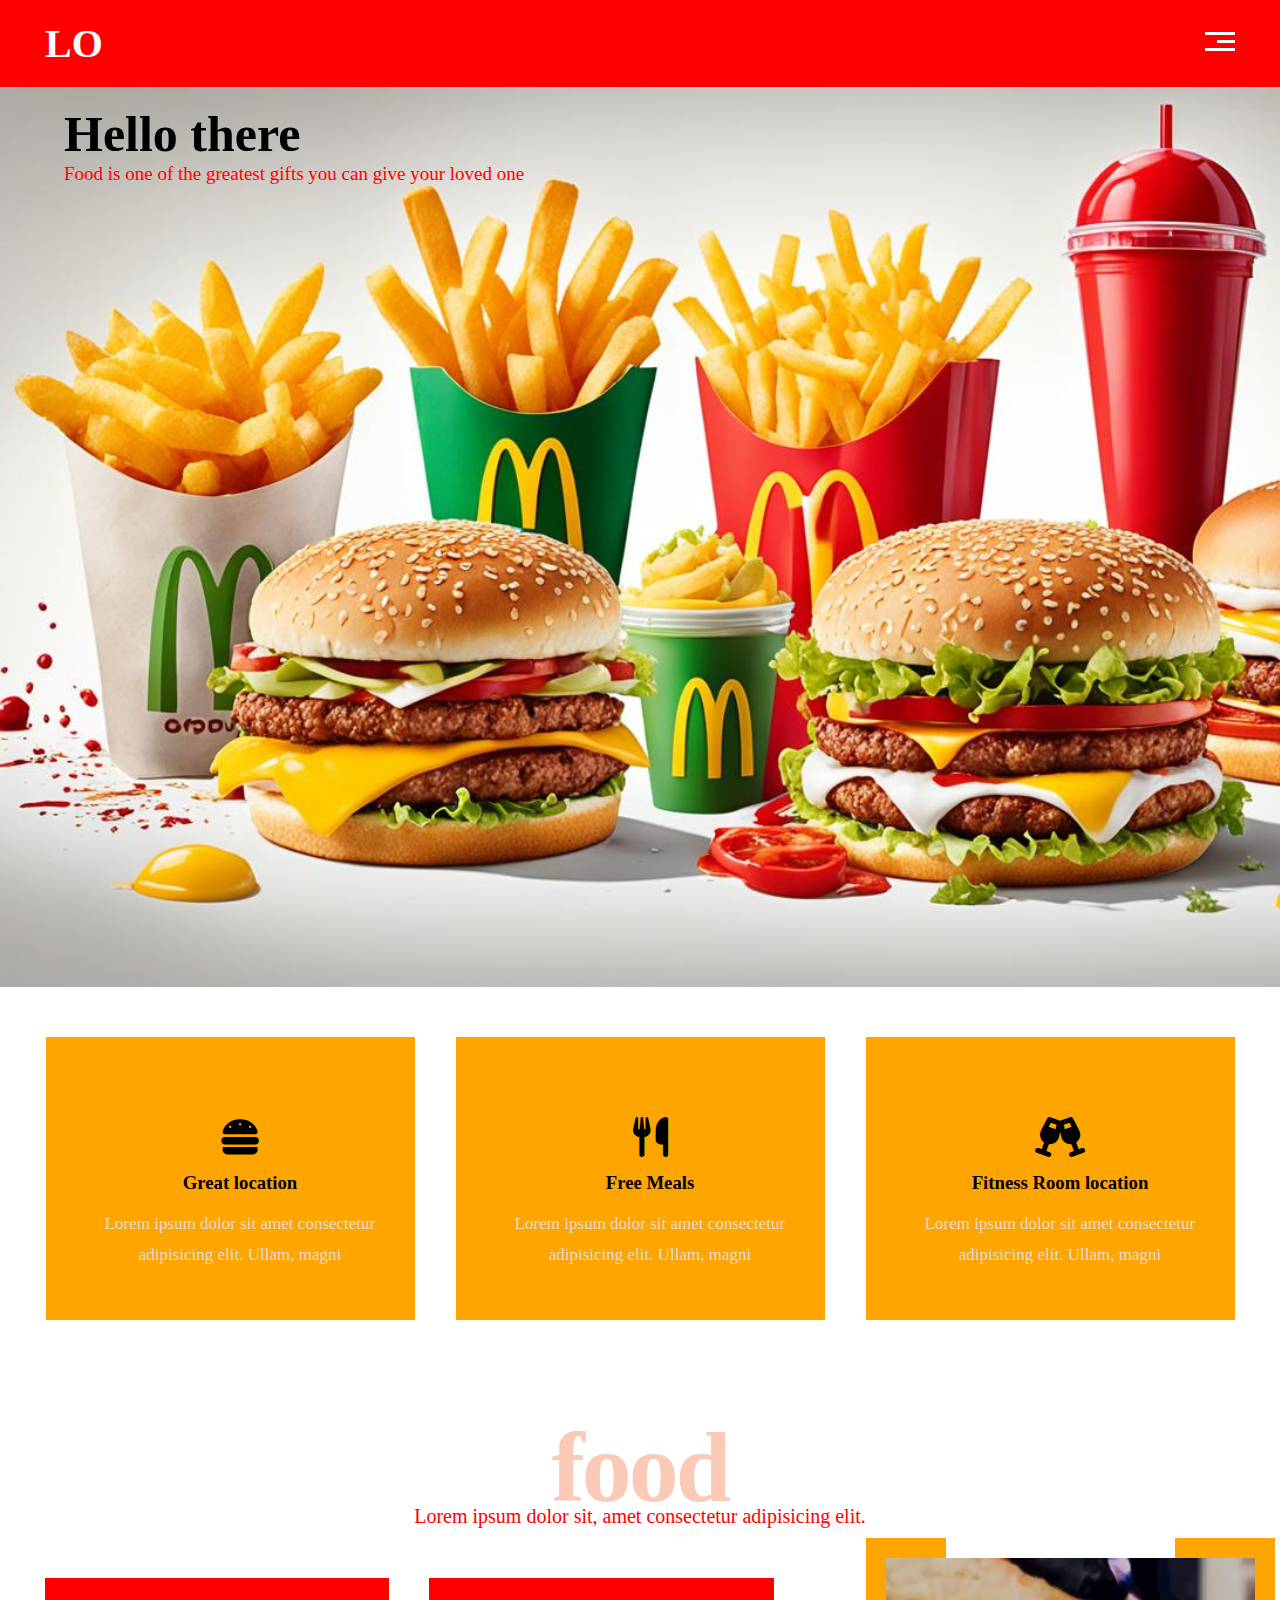
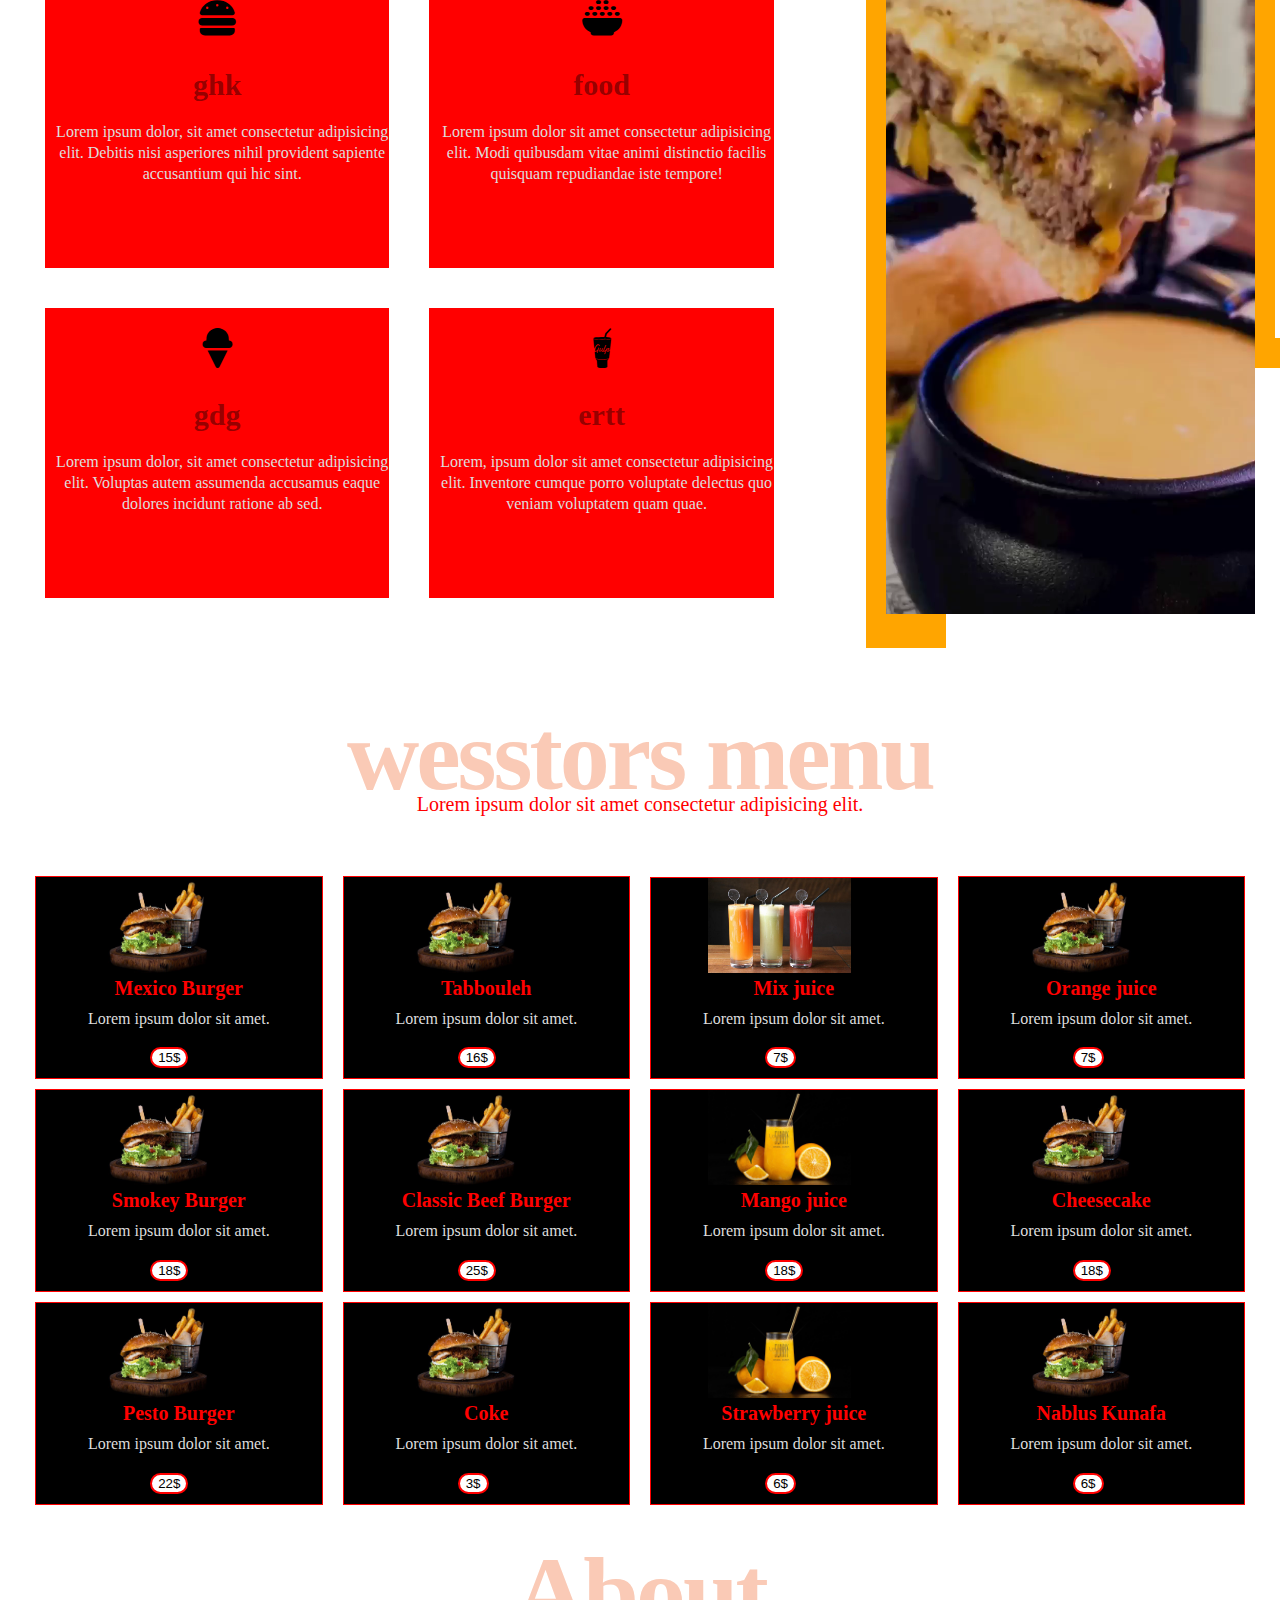
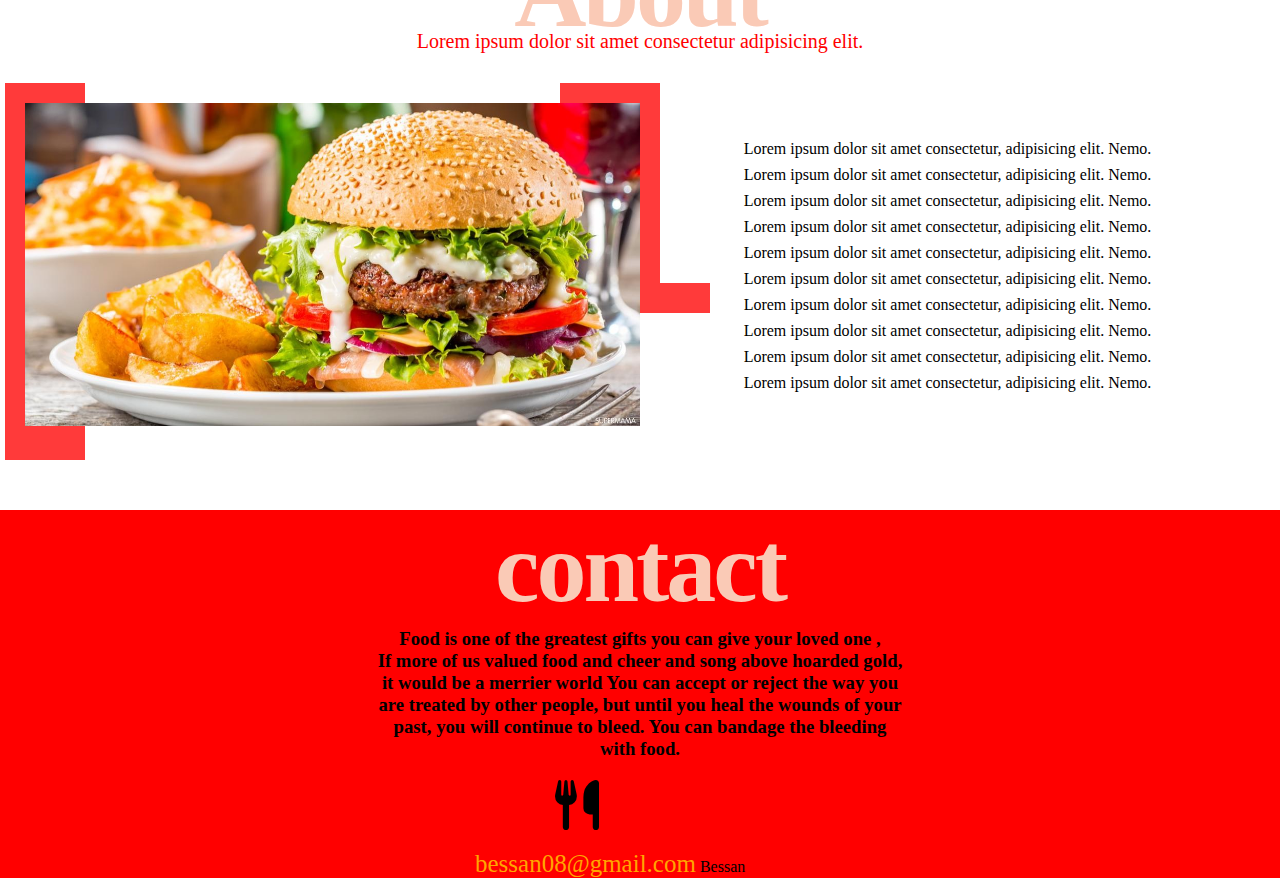
<file: index.html>
<!DOCTYPE html>
<html lang="en">
<head>
    <meta charset="UTF-8">
    <meta http-equiv="X-UA-Compatible" content="IE=edge">
    <meta name="viewport" content="width=device-width, initial-scale=1.0">
    
    <title>FOOD</title>
    <link rel="stylesheet" href="css/all.min.css">
    <link rel="stylesheet" href="css/food.css">
    

</head>
<body>
    
    <div class="header">
        <div class="container">
            <h2 class="logo" > LO</h2>
            <div class="links">
                <span class="icon">
                    <span></span>
                    <span></span>
                    <span></span>
                </span>
                <ul>
                    <li><a href="#services">Services</a></li>
                    <li><a href="#portfolia">Portfolia</a></li>
                    <li><a href="#about">About</a></li>
                    <li><a href="#contact">Contact</a></li>
                </ul>
            </div>
        </div>
      
    </div>
    <div class="landing">
        <div class="container">
            <div class="intro-text">
                <h1>Hello there</h1>
                <p>Food is one of the greatest gifts you can give your loved one</p>
            </div>
        </div>
        
    </div>
    
    <div class="container">
            <div class="row">
                <div class="col_3">
                    <i class="fa-solid fa-burger"></i>
                    <h3>Great location</h3>
                    <p>Lorem ipsum dolor sit amet consectetur adipisicing elit. Ullam, magni</p>
                    
                </div>
                <div class="col_3">
                    <i class="fa-solid fa-utensils"></i>
                    
                   
                    <h3>Free Meals</h3>
                    <p>Lorem ipsum dolor sit amet consectetur adipisicing elit. Ullam, magni</p>
                    
                </div>
    
                <div class="col_3">
                    <i class="fa-solid fa-champagne-glasses"></i>
                    
                    <h3>Fitness Room location</h3>
                    <p>Lorem ipsum dolor sit amet consectetur adipisicing elit. Ullam, magni</p>
                    
                </div>

            </div>
          
    </div>
   
    <div class="Services">
        <div class="container">
            <h2 class="special-heading">food</h2>
            <p>Lorem ipsum dolor sit, amet consectetur adipisicing elit.</p>

            <div class="Services-content">
                <div class="cal1">
                    <div class="l1">
                        <i class="fa-solid fa-burger"></i>
                        <h3>ghk</h3>
                        <p>Lorem ipsum dolor, sit amet consectetur adipisicing elit. Debitis nisi asperiores nihil provident sapiente accusantium qui hic sint.</p>
                    </div>

                    <div class="l1">
                        <i class="fa-solid fa-bowl-rice"></i>
                        <h3>food</h3>
                        <p>Lorem ipsum dolor sit amet consectetur adipisicing elit. Modi quibusdam vitae animi distinctio facilis quisquam repudiandae iste tempore!</p>
                    </div>

                    <div class="l1">
                        <i class="fa-solid fa-ice-cream"></i>
                        <h3>gdg</h3>
                        <p>Lorem ipsum dolor, sit amet consectetur adipisicing elit. Voluptas autem assumenda accusamus eaque dolores incidunt ratione ab sed.</p>
                    </div>
                    <div class="l1">
                        <i class="fa-brands fa-gulp"></i>
                        <h3>ertt</h3>
                        <p>Lorem, ipsum dolor sit amet consectetur adipisicing elit. Inventore cumque porro voluptate delectus quo veniam voluptatem quam quae.</p>
                    </div>
                    
                    
                    
                    
                </div>
                <div class="call2">
                    <video autoplay muted loop>
                        <source src="img/video_2022-09-13_19-47-31.mp4"type="video/mp4">
                    </video>
                   
                </div>
            </div>
         
        </div>
    </div>
<div class="menu">
    <div class="container">
        <h2 class="special-heading"> wesstors menu</h2>
        <p>Lorem ipsum dolor sit amet consectetur adipisicing elit.</p>
        <div class="row">
            <div class="col_4">
                <div class="m1">

                    <img src="img/q2.jpg" alt="">
                    <h5>Mexico Burger</h5>
                    <p>Lorem ipsum dolor sit amet.</p>
              
                    <button type="button">15$</button>
                </div>
        
                <div class="m1">
    
                    <img src="img/q2.jpg" alt="">
                    <h5>Smokey Burger</h5>
                    <p>Lorem ipsum dolor sit amet.</p>
                 
                    <button type="button">18$</button>
                </div>
        
                <div class="m1">
                    <img src="img/q2.jpg" alt="">
                    <h5>Pesto Burger</h5>
                    <p>Lorem ipsum dolor sit amet.</p>
                  
                    <button type="button">22$</button>
                </div>
            </div>
            <div class="col_4">
                <div class="m1">
                    <img src="img/q2.jpg" alt="">
                    <h5>Tabbouleh</h5>
                    <p>Lorem ipsum dolor sit amet.</p>
                  
                    <button type="button">16$</button>
                </div>
        
                <div class="m1">
                    <img src="img/q2.jpg" alt="">
                    <h5>Classic Beef Burger</h5>
                    <p>Lorem ipsum dolor sit amet.</p>
                  
                    <button type="button">25$</button>
                </div>
        
                <div class="m1">
        
                    <img src="img/q2.jpg" alt="">
                    <h5>Coke</h5>
                    <p>Lorem ipsum dolor sit amet.</p>
                  
                    <button type="button">3$</button>
                </div>
            </div>
           
            <div class="col_4">
                <div class="m1">
                    <img src="img/q12.jpg" alt="">
                    <h5>Mix juice</h5>
                   
                    <p>Lorem ipsum dolor sit amet.</p>
                    <button type="button">7$</button>
                </div>
                <div class="m1">
                    <img src="img/q6.jpg" alt="">
                    <h5>Mango juice</h5>
                    <p>Lorem ipsum dolor sit amet.</p>
                    <button type="button">18$</button>
                </div>
                <div class="m1">
                    <img src="img/q6.jpg" alt="">
                    <h5>Strawberry juice</h5>
                    <p>Lorem ipsum dolor sit amet.</p>
                    <button type="button">6$</button>
                </div>
            </div>
           
            <div class="col_4">
                <div class="m1">
                    <img src="img/q2.jpg" alt="">
                    <h5>Orange juice</h5>
                   
                    <p>Lorem ipsum dolor sit amet.</p>
                    <button type="button">7$</button>
                </div>
                <div class="m1">
                    <img src="img/q2.jpg" alt="">
                    <h5>Cheesecake </h5>
                    <p>Lorem ipsum dolor sit amet.</p>
                    <button type="button">18$</button>
                </div>
                <div class="m1">
                    <img src="img/q2.jpg" alt="">
                    <h5>Nablus Kunafa </h5>
                    <p>Lorem ipsum dolor sit amet.</p>
                    <button type="button">6$</button>
                </div>
            </div>

        </div>
    </div>
</div>  
<div class="About">
    <div class="container">
        <h2 class="special-heading">About</h2>
        <p>Lorem ipsum dolor sit amet consectetur adipisicing elit.</p>
        <div class="row">
            <div class="col_2_2">
                <img  src="img/PUmST.jpg">
            </div>
            <div class="col_2">
                <p class="info-p">Lorem ipsum dolor sit amet consectetur, adipisicing elit. Nemo.</p>
                <p class="info-p">Lorem ipsum dolor sit amet consectetur, adipisicing elit. Nemo.</p>
                <p class="info-p">Lorem ipsum dolor sit amet consectetur, adipisicing elit. Nemo.</p>
                <p class="info-p">Lorem ipsum dolor sit amet consectetur, adipisicing elit. Nemo.</p>
                <p class="info-p">Lorem ipsum dolor sit amet consectetur, adipisicing elit. Nemo.</p>
                <p class="info-p">Lorem ipsum dolor sit amet consectetur, adipisicing elit. Nemo.</p>
                <p class="info-p">Lorem ipsum dolor sit amet consectetur, adipisicing elit. Nemo.</p>
                <p class="info-p">Lorem ipsum dolor sit amet consectetur, adipisicing elit. Nemo.</p>
                <p class="info-p">Lorem ipsum dolor sit amet consectetur, adipisicing elit. Nemo.</p>
                <p class="info-p">Lorem ipsum dolor sit amet consectetur, adipisicing elit. Nemo.</p>
              
             
            </div>
        </div>
        
    </div>
</div>
    <div class="end">
        <div class="container">
            <h2 class="special-heading">contact</h2>
            <p>Lorem ipsum dolor sit amet consectetur adipisicing elit.</p>
            <div class="foot">
                
                <h3>Food is one of the greatest gifts you can give your loved one , <br>
                    If more of us valued food and cheer and song above hoarded gold,<br> it would be a merrier world
                    You can accept or reject the way you<br> are treated by other people, but until you heal the wounds of your<br> past, you will continue to bleed. You can bandage the bleeding<br> with food.
    
                </h3>
                <i class="fa-solid fa-utensils"></i>
                <a>bessan08@gmail.com</a>
                Bessan

            </div>
          
           
        </div>
    </div>

      
</body>
</html>
</file>
<file: css/food.css>
*{
    margin: 0;
    box-sizing: border-box;
    -webkit-box-sizing: border-box;
    -moz-box-sizing: border-box;
    
}
.container{
    margin: auto;
    padding-left: 25px;
    padding-right: 25px;  
}
/*@media(min-width:768px) and (max-width:991px){
    .container{
        width: 750px;
       
    }
    .landing .container{
        background-size: cover;

    }
}
@media(min-width=992px){
    .container{
        width: 970px;
     
    }
}
@media(min-width:1200px){
    .container{
        width:1170px;
    }

}*/
.special-heading{
    color:#facab6 ;
    font-size: 100px;
    font-weight: 800;
    text-align: center;
    margin: 0px;
    letter-spacing: -3px;
   
}
.special-heading + p{
    color: red;
    font-size: 20px;
    margin: -30px 0 0 0;
    text-align: center;
}

    .special-heading + p{
        margin-top: -20px;
    }
.header{
    background-color:red;
    padding: 20px;
}
.header .container{
    display: flex;
    justify-content: space-between;
    align-items: center;   
}
.header .logo {
    color: white;
    font-size: 40px;
}
.header .links{
    position: relative;

}
.header .links .icon{
    width: 30px;
    display: flex;/*مشكلة*/
    flex-wrap: wrap;
    justify-content: flex-end;  
}
.header .links .icon span{
    background-color:white;
    margin-bottom: 5px;
}
.header .links .icon span:first-child{
    width: 100%;
    height: 3px;
}
.header .links .icon span:nth-child(2){
    width: 60%;
    height: 3px;
    transition: .5s;
    
}
.header .links .icon span:last-child{
    width: 100%;
    height: 3px;
}
.header .links:hover .icon span:nth-child(2){
    width: 100%;
}
.header .links ul{
    list-style: none;
   background-color: silver;
   position:absolute;
   right: 0;
   margin: 0;
   padding: 0;
   min-width:200px;
   top: calc(100% + 30px);
   z-index: 1;
   display: none;
   
}
.header .links ul::before{
    content: " ";
    border-width: 10px;
    border-style: solid;
    border-color: transparent transparent #f6f6f6 transparent;
    position:absolute;
    top:-20px;
    right: 5px;
}
.header .links ul li a{
    text-decoration: none; 
    padding: 20px;
    color:#333;
    transition:.3s;
    display: block;  
}
.header .links ul li a:hover{
    padding-left: 30px;
}
.header .links ul li:not(:last-child) a {
    border-bottom: 1px solid #ddd;
}
.header .links:hover ul{
    display: block;
}

/*start landing*/
.landing .container{
    min-height: 100vh;
    width: 100%;
    display: flex;
    background-image: url(../img/ماكدونالدز.jpg);
    background-size: cover;
    align-items: center;
   /* height: calc(100vh - 100px);/*مشكلة*/
 
    
    position: relative;

    
    
 
}
.landing .intro-text{
    position: absolute; /*الطريقة الثانية*/
    left: 5%;
    top:2%;

}

.landing .intro-text h1{
    color:black;
    font-size: 50px;
    font-weight: bold;
}
.landing .intro-text p{
    color: red;
    font-size: 19px;
    line-height: 1.2;
}
/***********************************************/

.row{
    display: flex;
    align-items: center;
    flex-wrap: wrap;
    justify-content: space-around;

    margin-top: 50px;
    
  
}

.col_3{
    flex-basis: 30%;
    background-color:orange;
    padding:80px 0 50px 20px;
    text-align: center;
    min-width: 250px;
    margin-bottom: 30px;
   
}
.row .col_3:hover{
    transform: scale(1.1);
}
.row .col_3 i{
    font-size: 40px;
    color: black;
}

.row .col_3 h3{
    font-weight: 800;
    margin: 15px 0;
    color: black;
}
.row .col_3 p{
    line-height: 1.8;
    color: #ddd;
    font-size: 17px;
}
/***************************************************************************/


.Services{
    padding-top: 60px;
    padding-bottom: 60px;
    
}
.Services .Services-content{
    margin-top:30px;
    display: flex;
    justify-content: space-around; 
    width: 100%;
   
   
}
.Services .Services-content .cal1{
  
    display: flex;
    flex-wrap: wrap;
    flex-basis: 70%;
   

   
}
.Services .Services-content .cal1 .l1{
    background-color: red;
    text-align: center;
    flex-basis: 40%;
    margin: 20px;
   

    
    
   
}
.Services .Services-content .cal1 .l1 h3{
    font-size:30px ;
    padding-top: 30px;
    color: rgba(0, 0, 0, 0.432);
    
}
.Services .Services-content .cal1 .l1 p{
    color: #ddd;
    margin-top: 20px;
    margin-left: 10px;
    line-height: 1.3;
   text-align: center;
    
}
.Services .Services-content .cal1 .l1 i{
    padding-top: 20px;
    font-size: 40px;
}
.Services .Services-content .call2{
    flex-basis: 30%;
    position: relative;
    
}

.Services .Services-content .call2 video{
  width: 100%;
    
  
}
.Services .Services-content .call2::before{
    content:' ';
    position: absolute ;
    background-color: orange;
    width:80px;
    height: calc(100% + 50px);
    top:-20px;
    left: -20px;
    z-index:-1 ;

   
}
.Services .Services-content .call2::after{
    content: " ";
    position: absolute;
    width: 50px;
    height: 400px;
    border-left: 100px solid  orange;;
    border-bottom: 30px solid orange;;
    z-index: -3;
    right: -70px;
    top: -20px;

}

 

.menu{
    margin-top: 20px;
    
    
}

.col_4{
    flex-basis: 25%;
    min-width: 200px;  
}

.menu .m1{
    background-color:black;
    margin: 10px;
    border: 1px solid red;
    
}




.menu .row img{
    width: 50%;
    margin-left: 20%;
    }
    


.menu .row h5{
    font-size: 20px;
    color: red;
    text-align: center;
}
.menu .row p{
    color: #ddd;
    text-align: center;
    margin-top: 10px;
    margin-bottom: 10px;
    line-height: 1.1;
   
}
.menu .row button{
    margin-left:40% ;
    margin-top: 10px;
    margin-bottom: 10px;
   
    
    background-color: white;
    color: black;
    border: 2px solid red;
    border-radius: 30px;
}
/**********************************************************************/

.About{
    margin-top: 20px;
   
}
.About .row{
   display: flex;
    flex-wrap: wrap;
    justify-content: space-around;
  
   
   
}

.col_2{
    flex-basis: 50%;
    min-width: 300px;
    
}
.col_2_2{
    flex-basis: 50%;
    min-width: 350px;
    position: relative;
  
   
}
.row .col_2_2 img{
   width: 100%;
   background-size: cover;  
   
   

   
}
.About .row .col_2_2::before{
    content:"" ;
    position: absolute;
    background-color: rgba(255, 0, 0, 0.771);
    width: 80px;
    height: calc(100% + 50px);
    top:-20px;
    left: -20px;
    z-index:-1 ;
    
   
}
.About .row .col_2_2::after{
    content: " ";
    position: absolute;
    width: 50px;
    height: 200px;
    border-left: 100px solid  rgba(255, 0, 0, 0.771);;
    border-bottom: 30px solid rgba(255, 0, 0, 0.771);;
    z-index: -3;
    right: -70px;
    top: -20px;

}

.info-p{
    text-align: center;
   padding: 4px;

}
/******************************************/
    
   
    


.end{
    margin-top: 80px;
    background-color: #f6f6f6;
    background-color: red;
}
.foot {
    align-content: center;
    
}
.end h3{
    color:black;
   text-align: center;
 
}
.end a{
    color: orange;
    font-size:25px ; 
    margin-left: 450px;
    margin-top: 10px;
    margin-bottom: 20px;
   

} 
.end i{
    font-size: 50px;
    margin-left: 530px;
    margin-top: 20px;
    margin-bottom: 20px;

}

 /**********************************/
media only screen and (max-width: 600px) {
    .header .container {
        flex-direction: column;
        align-items: flex-start;
    }
    .header .links ul {
        position: static;
        width: 100%;
    }
    .landing .intro-text h1 {
        font-size: 24px;
    }
    .landing .intro-text p {
        font-size: 14px;
    }
    .menu .m1 img {
        width: 70%;
        margin: 0 auto;
    }
    .menu .row button {
        margin: 10px auto;
        display: block;
    }

    .Services .Services-content{

    
    display: block;
     background-color: black;
   
   
}
    .Services .Services-content .cal1  {
        flex-basis: 100%;
    }
    .Services .Services-content .call2{
        display: black;
        
        
    }
    .Services .Services-content .call2::before{
       
        display: black;
    }
    .Services .Services-content .call2::after{
        display: black;
    }
        .About .row .col_2::before{
        display: none;
    }
    .About .row .col_2::after{
        display: none;
    }
  /* استهداف الأجهزة اللوحية (601px - 900px) */
  @media only screen and(max-width: 800px) {
   
  
    .landing .intro-text p{
        font-size: 15px;
     }
     .info-p{
        font-size: 14px;
     }
     .end h3{
        font-size: 14px;
     }
    .end a{
    
        display: none;
       
    
    } 
    .end i{
        font-size: 40px;
        margin-left: 300px;
        
       
    
    }
    .About .row .col_2_2::before{
        display: none;
    }
    .About .row .col_2_2::after{
        display: none;
    }
    .Services .Services-content .call2::before{
        display: none;
    
    }
    .Services .Services-content .call2::after{
        display: none;
    }
    .Services .Services-content .call2 video{
        width: 100%;
        height: 100%;
          
        
      }

   
   
  
    
   
    
  }
  
  /* استهداف أجهزة الكمبيوتر المكتبية (901px فأكثر) */
  @media only screen and (min-width: 901px) { 
  }
</file>
